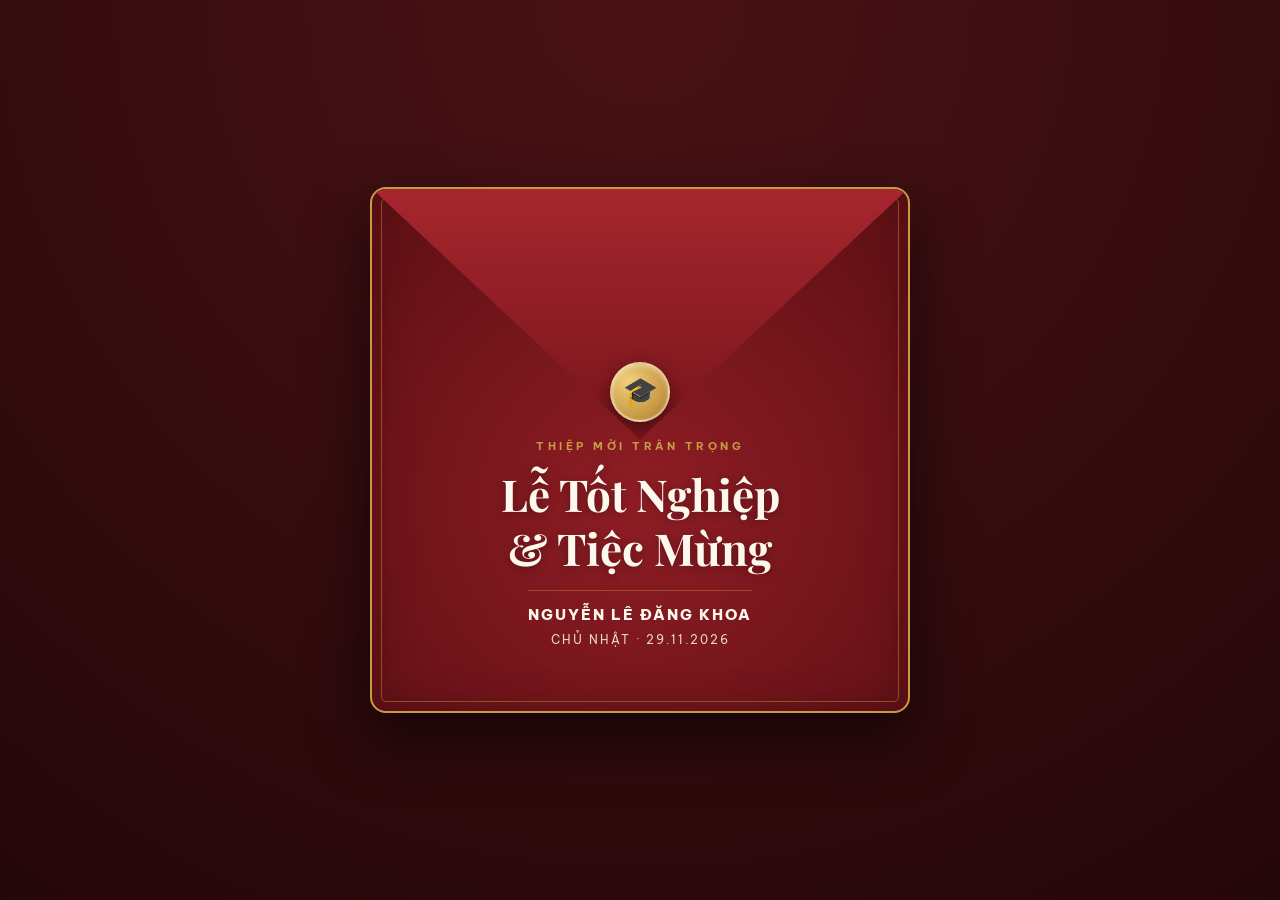
<file: index.html>
<!doctype html>
<html lang="vi">
<head>
  <meta charset="utf-8">
  <meta name="viewport" content="width=device-width, initial-scale=1">
  <title>Thiệp Mời Tốt Nghiệp · Nguyễn Lê Đăng Khoa</title>
  <meta name="description" content="Trân trọng kính mời tham dự Lễ Tốt Nghiệp &amp; Tiệc Mừng của Nguyễn Lê Đăng Khoa — 29.11.2026">
  <meta property="og:title" content="💌 Trân trọng kính mời: Lễ Tốt Nghiệp &amp; Tiệc Mừng">
  <meta property="og:description" content="Nguyễn Lê Đăng Khoa · Chủ Nhật 29.11.2026 · Nghi thức 10:30 &amp; Tiệc nhậu mừng ra trường">
  <meta property="og:image" content="assets/khoa-mam-non.jpg">
  <link rel="preconnect" href="https://fonts.googleapis.com">
  <link href="https://fonts.googleapis.com/css2?family=Be+Vietnam+Pro:wght@400;600;700;800&family=Playfair+Display:ital,wght@0,600;0,800;1,600&display=swap" rel="stylesheet">
  <link rel="stylesheet" href="style.css">
</head>
<body>
  <div class="petals" id="petals" aria-hidden="true"></div>
  <!-- Màn hình phong bì thiệp cưới -->
  <section id="envelope" class="envelope-wrap">
    <div class="envelope" id="env-card">
      <span id="open-tip" class="map-tip open-tip" hidden>👇 Kéo nắp lên hoặc chạm vào đây để mở thiệp!</span>
      <button id="open-btn" class="env-flap" type="button" aria-label="Kéo nắp lên hoặc chạm để mở thiệp">
        <div class="seal">🎓</div>
      </button>
      <div class="env-body">
        <p class="env-sub">THIỆP MỜI TRÂN TRỌNG</p>
        <h1 class="env-title">Lễ Tốt Nghiệp<br>&amp; Tiệc Mừng</h1>
        <p class="env-name">NGUYỄN LÊ ĐĂNG KHOA</p>
        <p class="env-date">CHỦ NHẬT · 29.11.2026</p>
      </div>
    </div>
  </section>

  <!-- Nội dung thiệp cưới -->
  <main id="card" class="card" hidden>
    <!-- Mặt trước -->
    <div id="front-page" class="card-border">
      <div class="col-left">
        <header class="c-head">
          <p class="c-tag">TRÂN TRỌNG KÍNH MỜI</p>
          <p class="c-guest">Quý Anh Chị Em &amp; Bạn Bè Thân Hữu</p>
          <div class="divider"><span>✦ 🎓 ✦</span></div>
        </header>

        <section class="hero">
          <picture class="avatar-frame">
            <source srcset="assets/khoa-mam-non-avatar.webp" media="(max-resolution: 1.5dppx)" type="image/webp">
            <img src="assets/khoa-mam-non.jpg" alt="Ảnh tốt nghiệp mầm non của Nguyễn Lê Đăng Khoa" class="avatar">
          </picture>
          <p class="hero-intro">Đến chung vui trong ngày trọng đại</p>
          <h2 class="hero-name">NGUYỄN LÊ ĐĂNG KHOA</h2>
          <p class="hero-sub">Tốt nghiệp Cử nhân Khoa học Dữ liệu · ĐH Khoa học Tự nhiên</p>
        </section>

        <div class="countdown">
          <p class="cd-label">CHỈ CÒN</p>
          <p class="cd-val" id="cd-val">--</p>
        </div>

        <blockquote class="invite-quote">
          “Sự hiện diện của mọi người là niềm vinh hạnh của gia đình — và là lý do chính đáng để khui thêm thùng bia!”
        </blockquote>
      </div>

      <div class="col-right">
        <section class="schedule">
          <div class="ceremony">
            <p class="sch-tag">NGHI THỨC BUỔI SÁNG</p>
            <h3>Lễ Tốt Nghiệp &amp; Chụp Ảnh</h3>
            <p class="sch-time">10:30 – 11:30 · Chủ Nhật, 29.11.2026</p>
            <p class="sch-loc">Lối đi chính, giữa tòa I và GĐ1 (gần cột cờ)<br>227 Nguyễn Văn Cừ, Q.5, TP.HCM</p>
          </div>

          <div class="ceremony party">
            <p class="sch-tag">TIỆC MẶN THÂN MẬT</p>
            <h3>Tiệc Nhậu Mừng Ra Trường 🍻</h3>
            <p class="sch-time">Trưa (sau lễ) hoặc Tối · 29.11.2026</p>
            <p class="sch-loc">Địa điểm sẽ chốt theo số lượng mọi người xác nhận bên dưới</p>
          </div>
          <p class="sch-note">* Thời gian trên là dự kiến, nếu có thay đổi mình sẽ báo lại sau nhé!</p>
        </section>

        <section class="rsvp-sec">
          <p class="sec-title">XÁC NHẬN THAM DỰ <span class="rsvp-hint">👇 Bấm vào đây nhé!</span></p>
          <a class="btn-rsvp" target="_blank" rel="noopener" href="https://forms.gle/hVGrXC2F4ViTuhh9A">
            🍻 Chốt kèo dự tiệc (Trưa / Tối)
          </a>

          <p class="sec-title">LIÊN HỆ NHANH</p>
          <div class="btn-grid">
            <a class="btn" href="tel:0393824024">📞 0393 824 024</a>
            <a class="btn" target="_blank" rel="noopener" href="https://www.facebook.com/dkhoa2609">💬 Facebook</a>
          </div>

          <div class="flip-wrap">
            <button id="to-back" class="btn-flip" type="button">🗺️ Xem bản đồ &amp; Chỉ đường ↻</button>
          </div>
        </section>

        <footer class="c-foot">
          <p>Hân hạnh được đón tiếp!</p>
        </footer>
      </div>
    </div>

    <!-- Mặt sau: Bản đồ & Chỉ đường -->
    <div id="back-page" class="card-border back-page" hidden>
      <div class="col-left">
        <p class="sec-title" style="margin-top:0">BẢN ĐỒ ĐỊA ĐIỂM</p>
        <a href="assets/map.jpg" target="_blank" rel="noopener">
          <img src="assets/map.jpg" alt="Sơ đồ trường" class="map-img-full" loading="lazy">
        </a>
        <p class="map-note">➜ Vào từ <b>Cổng chính</b>, đi thẳng. Ghim đỏ = chỗ mình đứng.</p>
      </div>

      <div class="col-right">
        <p class="sec-title" style="margin-top:0">CHỈ ĐƯỜNG &amp; LỊCH HẸN</p>
        <div class="btn-grid">
          <a class="btn" target="_blank" rel="noopener"
             href="https://www.google.com/maps/search/?api=1&query=Tr%C6%B0%E1%BB%9Dng+%C4%90%E1%BA%A1i+h%E1%BB%8Dc+Khoa+h%E1%BB%8Dc+T%E1%BB%B1+nhi%C3%AAn+227+Nguy%E1%BB%85n+V%C4%83n+C%E1%BB%AB">📍 ĐH KHTN (Maps)</a>
          <a class="btn" target="_blank" rel="noopener"
             href="https://calendar.google.com/calendar/render?action=TEMPLATE&text=L%E1%BB%85+t%E1%BB%91t+nghi%E1%BB%87p+%26+Ti%E1%BB%87c+m%E1%BB%ABng+Nguy%E1%BB%85n+L%C3%AA+%C4%90%C4%83ng+Khoa&dates=20261129T033000Z/20261129T043000Z&location=227+Nguy%E1%BB%85n+V%C4%83n+C%E1%BB%AB%2C+Qu%E1%BA%ADn+5%2C+TP.HCM">📅 Thêm vào lịch</a>
        </div>

        <p class="sec-title">BÃI XE DỰ PHÒNG (NẾU TRƯỜNG ĐÔNG)</p>
        <div class="btn-grid">
          <a class="btn" target="_blank" rel="noopener" href="https://share.google/3DOAXFPjOtHhOfRFu">🅿️ Bãi xe Nowzone</a>
          <a class="btn" target="_blank" rel="noopener" href="https://maps.app.goo.gl/wAPCZQm6mwVfMsnN8">🅿️ Bãi xe ĐH Sư phạm</a>
        </div>

        <button id="to-front" class="btn-flip" type="button">↻ Quay lại mặt trước</button>
      </div>
    </div>
  </main>

  <button id="music-btn" class="music-btn" hidden aria-label="Bật/tắt nhạc">🔇</button>
  <audio id="music" src="assets/music.mp3" loop preload="none"></audio>

  <script src="app.js"></script>
</body>
</html>
</file>
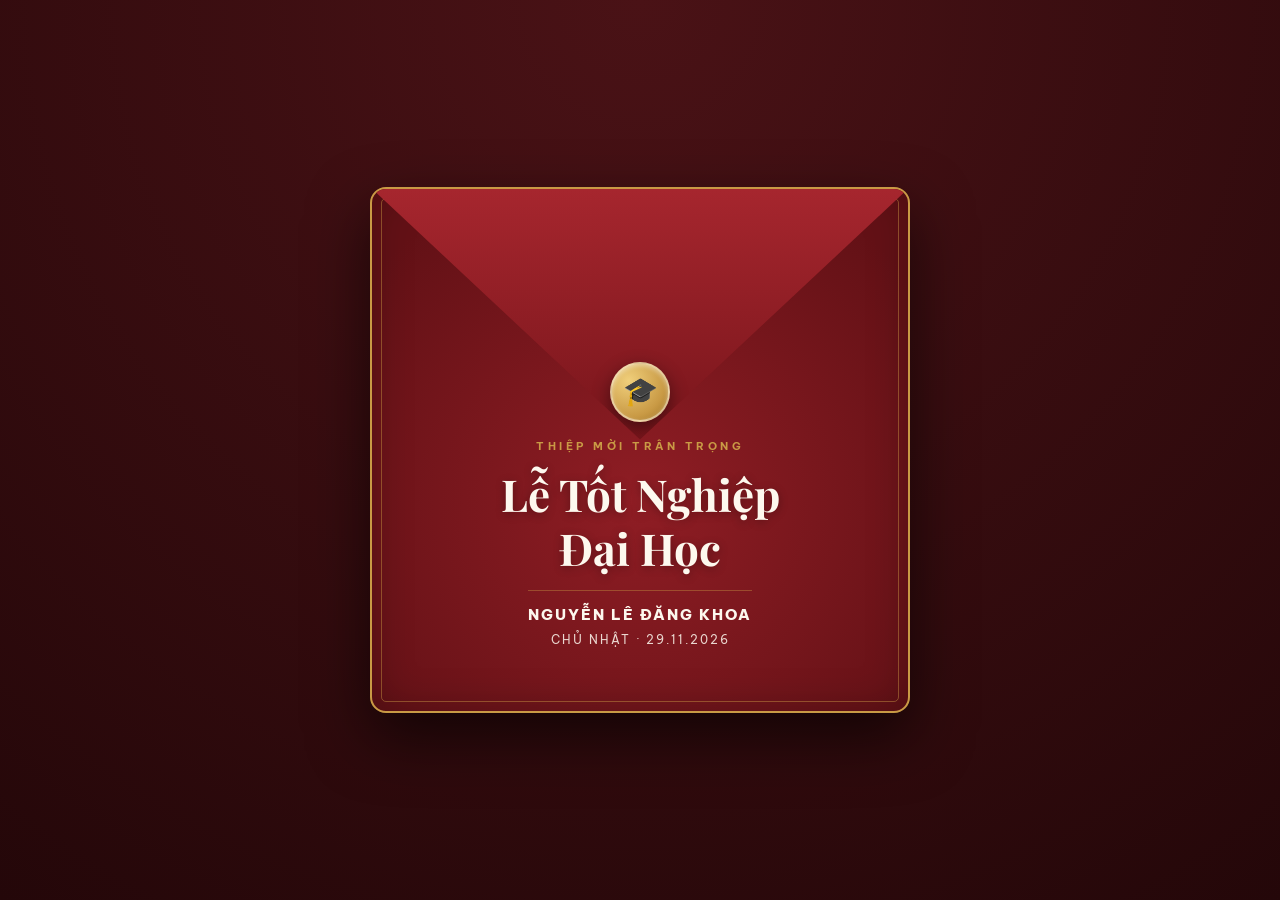
<file: family.html>
<!doctype html>
<html lang="vi">
<head>
  <meta charset="utf-8">
  <meta name="viewport" content="width=device-width, initial-scale=1">
  <title>Thiệp Mời Lễ Tốt Nghiệp · Nguyễn Lê Đăng Khoa</title>
  <meta name="description" content="Trân trọng kính mời Gia Đình tham dự Lễ Tốt Nghiệp của Nguyễn Lê Đăng Khoa — 29.11.2026">
  <meta property="og:title" content="💌 Trân trọng kính mời Gia Đình: Lễ Tốt Nghiệp Nguyễn Lê Đăng Khoa">
  <meta property="og:description" content="Nguyễn Lê Đăng Khoa · Tốt nghiệp Cử nhân Khoa học Dữ liệu · Chủ Nhật 29.11.2026, 10:30 tại ĐH Khoa học Tự nhiên">
  <meta property="og:image" content="assets/khoa-mam-non.jpg">
  <link rel="preconnect" href="https://fonts.googleapis.com">
  <link href="https://fonts.googleapis.com/css2?family=Be+Vietnam+Pro:wght@400;600;700;800&family=Playfair+Display:ital,wght@0,600;0,800;1,600&display=swap" rel="stylesheet">
  <link rel="stylesheet" href="style.css">
</head>
<body>
  <div class="petals" id="petals" aria-hidden="true"></div>
  <!-- Màn hình phong bì thiệp mời -->
  <section id="envelope" class="envelope-wrap">
    <div class="envelope" id="env-card">
      <span id="open-tip" class="map-tip open-tip" hidden>👇 Kéo nắp lên hoặc chạm vào đây để mở thiệp!</span>
      <button id="open-btn" class="env-flap" type="button" aria-label="Kéo nắp lên hoặc chạm để mở thiệp">
        <div class="seal">🎓</div>
      </button>
      <div class="env-body">
        <p class="env-sub">THIỆP MỜI TRÂN TRỌNG</p>
        <h1 class="env-title">Lễ Tốt Nghiệp<br>Đại Học</h1>
        <p class="env-name">NGUYỄN LÊ ĐĂNG KHOA</p>
        <p class="env-date">CHỦ NHẬT · 29.11.2026</p>
      </div>
    </div>
  </section>

  <!-- Nội dung thiệp -->
  <main id="card" class="card" hidden>
    <!-- Mặt trước -->
    <div id="front-page" class="card-border">
      <div class="col-left">
        <header class="c-head">
          <p class="c-tag">TRÂN TRỌNG KÍNH MỜI</p>
          <p class="c-guest">Gia Đình &amp; Người Thân Yêu</p>
          <div class="divider"><span>✦ 🎓 ✦</span></div>
        </header>

        <section class="hero">
          <picture class="avatar-frame">
            <source srcset="assets/khoa-mam-non-avatar.webp" media="(max-resolution: 1.5dppx)" type="image/webp">
            <img src="assets/khoa-mam-non.jpg" alt="Ảnh tốt nghiệp mầm non của Nguyễn Lê Đăng Khoa" class="avatar">
          </picture>
          <p class="hero-intro">Đến chung vui trong ngày trọng đại của Khoa</p>
          <h2 class="hero-name">NGUYỄN LÊ ĐĂNG KHOA</h2>
          <p class="hero-sub">Tốt nghiệp Cử nhân Khoa học Dữ liệu · ĐH Khoa học Tự nhiên</p>
        </section>

        <div class="countdown">
          <p class="cd-label">CHỈ CÒN</p>
          <p class="cd-val" id="cd-val">--</p>
        </div>

        <blockquote class="invite-quote">
          “Cảm ơn gia đình đã luôn yêu thương, tin tưởng và đồng hành cùng Khoa suốt 4 năm đại học. Sự có mặt của cả nhà là món quà ý nghĩa nhất trong ngày tốt nghiệp của Khoa!”
        </blockquote>
      </div>

      <div class="col-right">
        <section class="schedule">
          <div class="ceremony">
            <p class="sch-tag">NGHI THỨC &amp; LƯU NIỆM</p>
            <h3>Lễ Tốt Nghiệp &amp; Chụp Ảnh 🎓</h3>
            <p class="sch-time">10:30 – 11:30 · Chủ Nhật, 29.11.2026</p>
            <p class="sch-loc">Lối đi chính, giữa tòa I và GĐ1 (gần cột cờ)<br>227 Nguyễn Văn Cừ, Q.5, TP.HCM</p>
          </div>

          <div class="ceremony party">
            <p class="sch-tag">SUM HỌP GIA ĐÌNH</p>
            <h3>Bữa Cơm Thân Mật Mừng Tốt Nghiệp</h3>
            <p class="sch-time">Sau buổi lễ · Chủ Nhật, 29.11.2026</p>
            <p class="sch-loc">Cùng gia đình quây quần dùng bữa và chia sẻ niềm vui</p>
          </div>
          <p class="sch-note">* Thời gian trên là dự kiến, nếu có thay đổi Khoa sẽ báo lại với cả nhà nhé!</p>
        </section>

        <section class="rsvp-sec">
          <p class="sec-title">BẢN ĐỒ &amp; CHỈ ĐƯỜNG</p>
          <button id="to-back" class="btn-rsvp" type="button" style="border:none;cursor:pointer;font-family:inherit">
            🗺️ Xem sơ đồ trường &amp; Bãi gửi xe ↻
          </button>

          <p class="sec-title">LIÊN HỆ &amp; LỊCH HẸN</p>
          <div class="btn-grid">
            <a class="btn" href="tel:0393824024">📞 0393 824 024</a>
            <a class="btn" target="_blank" rel="noopener"
               href="https://calendar.google.com/calendar/render?action=TEMPLATE&text=L%E1%BB%85+t%E1%BB%91t+nghi%E1%BB%87p+Nguy%E1%BB%85n+L%C3%AA+%C4%90%C4%83ng+Khoa&dates=20261129T033000Z/20261129T043000Z&location=227+Nguy%E1%BB%85n+V%C4%83n+C%E1%BB%AB%2C+Qu%E1%BA%ADn+5%2C+TP.HCM">📅 Thêm vào lịch</a>
          </div>
        </section>

        <footer class="c-foot">
          <p>Rất hân hạnh được đón tiếp cả nhà!</p>
        </footer>
      </div>
    </div>

    <!-- Mặt sau: Bản đồ & Chỉ đường -->
    <div id="back-page" class="card-border back-page" hidden>
      <div class="col-left">
        <p class="sec-title" style="margin-top:0">BẢN ĐỒ ĐỊA ĐIỂM</p>
        <a href="assets/map.jpg" target="_blank" rel="noopener">
          <img src="assets/map.jpg" alt="Sơ đồ trường" class="map-img-full" loading="lazy">
        </a>
        <p class="map-note">➜ Vào từ <b>Cổng chính</b>, đi thẳng. Ghim đỏ = chỗ Khoa đứng.</p>
      </div>

      <div class="col-right">
        <p class="sec-title" style="margin-top:0">CHỈ ĐƯỜNG &amp; LIÊN HỆ</p>
        <div class="btn-grid">
          <a class="btn" target="_blank" rel="noopener"
             href="https://www.google.com/maps/search/?api=1&query=Tr%C6%B0%E1%BB%9Dng+%C4%90%E1%BA%A1i+h%E1%BB%8Dc+Khoa+h%E1%BB%8Dc+T%E1%BB%B1+nhi%C3%AAn+227+Nguy%E1%BB%85n+V%C4%83n+C%E1%BB%AB">📍 ĐH KHTN (Maps)</a>
          <a class="btn" href="tel:0393824024">📞 0393 824 024</a>
        </div>

        <p class="sec-title">BÃI XE DỰ PHÒNG (NẾU TRƯỜNG ĐÔNG)</p>
        <div class="btn-grid">
          <a class="btn" target="_blank" rel="noopener" href="https://share.google/3DOAXFPjOtHhOfRFu">🅿️ Bãi xe Nowzone</a>
          <a class="btn" target="_blank" rel="noopener" href="https://maps.app.goo.gl/wAPCZQm6mwVfMsnN8">🅿️ Bãi xe ĐH Sư phạm</a>
        </div>

        <button id="to-front" class="btn-flip" type="button">↻ Quay lại mặt trước</button>
      </div>
    </div>
  </main>

  <button id="music-btn" class="music-btn" hidden aria-label="Bật/tắt nhạc">🔇</button>
  <audio id="music" src="assets/music.mp3" loop preload="none"></audio>

  <script src="app.js"></script>
</body>
</html>
</file>
<file: style.css>
:root {
  --crimson: #8b1e24;
  --crimson-dark: #631116;
  --gold: #c99a45;
  --cream: #fdf8ee;
  --ink: #2b1d1d;
  --muted: #6e5a5a;
}

* { box-sizing: border-box; margin: 0; padding: 0; }
[hidden] { display: none !important; }

body {
  font-family: 'Be Vietnam Pro', system-ui, sans-serif;
  background: radial-gradient(circle at top, #4a1216, #240709);
  color: var(--ink);
  min-height: 100vh;
  display: flex;
  justify-content: center;
  align-items: center;
  padding: 20px 14px;
}

/* Phong bì */
.envelope-wrap {
  width: 100%;
  max-width: 540px;
}
.envelope {
  position: relative;
  overflow: hidden;
  background: radial-gradient(circle at 50% 60%, #8f1d24, var(--crimson-dark) 85%);
  border: 2px solid var(--gold);
  outline: 1px solid rgba(201, 154, 69, 0.45);
  outline-offset: -12px;
  border-radius: 16px;
  display: flex;
  flex-direction: column;
  justify-content: flex-end;
  min-height: 480px;
  padding: 250px 28px 36px;
  text-align: center;
  color: var(--cream);
  box-shadow: 0 24px 60px rgba(0, 0, 0, 0.6), inset 0 0 40px rgba(0, 0, 0, 0.25);
}
.env-flap {
  position: absolute;
  top: 0;
  left: 0;
  right: 0;
  height: 48%;
  z-index: 2;
  border: none;
  background: linear-gradient(180deg, #a6262e 0%, #78151b 100%);
  clip-path: polygon(0 0, 100% 0, 50% 100%);
  cursor: grab;
  display: flex;
  flex-direction: column-reverse;
  align-items: center;
  justify-content: flex-start;
  padding-bottom: 18px;
  gap: 8px;
  touch-action: none;
  filter: drop-shadow(0 6px 12px rgba(0, 0, 0, 0.45));
  transition: transform 0.2s ease;
}
.env-flap:hover { filter: drop-shadow(0 8px 16px rgba(201, 154, 69, 0.35)); }
.seal {
  width: 60px;
  height: 60px;
  border-radius: 50%;
  background: radial-gradient(circle at 30% 30%, #f0cf7b, var(--gold) 65%, #9e7325);
  color: var(--crimson-dark);
  font-size: 28px;
  display: grid;
  place-items: center;
  border: 2px solid rgba(253, 248, 238, 0.5);
  box-shadow: 0 6px 18px rgba(0, 0, 0, 0.45), inset 0 2px 4px rgba(255, 255, 255, 0.4);
}
.flap-hint {
  font-size: 10px;
  font-weight: 800;
  letter-spacing: 2px;
  color: var(--gold);
}
.env-body { position: relative; z-index: 1; }
.env-sub { font-size: 11px; letter-spacing: 3.5px; color: var(--gold); font-weight: 700; }
.env-title {
  font-family: 'Playfair Display', serif;
  font-size: clamp(32px, 5vw, 44px);
  line-height: 1.22;
  margin: 14px 0 16px;
  text-shadow: 0 2px 10px rgba(0, 0, 0, 0.3);
}
.env-name {
  font-size: 15px;
  font-weight: 800;
  letter-spacing: 2px;
  padding-top: 14px;
  border-top: 1px solid rgba(201, 154, 69, 0.4);
  display: inline-block;
}
.env-date { font-size: 12px; opacity: 0.85; margin: 8px 0 28px; letter-spacing: 2px; }
.fold-tab {
  position: absolute;
  top: 0;
  right: 0;
  bottom: 0;
  width: 44px;
  border: none;
  border-left: 1.5px dashed rgba(201, 154, 69, 0.7);
  background: linear-gradient(180deg, rgba(201, 154, 69, 0.22), rgba(201, 154, 69, 0.08));
  color: var(--gold);
  cursor: grab;
  display: grid;
  place-items: center;
  touch-action: none;
  transition: background 0.2s ease;
}
.fold-tab:hover { background: rgba(201, 154, 69, 0.3); }
.fold-tab span {
  writing-mode: vertical-rl;
  transform: rotate(180deg);
  font-size: 11px;
  font-weight: 800;
  letter-spacing: 2px;
  white-space: nowrap;
}

/* Thiệp chính */
.card {
  width: 100%;
  max-width: 480px;
  background: var(--cream);
  border-radius: 14px;
  padding: 12px;
  box-shadow: 0 20px 60px rgba(0, 0, 0, 0.5);
  animation: fadeUp 0.45s ease;
}
.card-border {
  border: 1.5px solid var(--gold);
  border-radius: 10px;
  padding: 26px 20px;
}
@keyframes fadeUp {
  from { opacity: 0; transform: translateY(16px); }
  to { opacity: 1; transform: translateY(0); }
}

.c-head { text-align: center; }
.c-tag { font-size: 11px; letter-spacing: 3px; color: var(--crimson); font-weight: 700; }
.c-guest { font-family: 'Playfair Display', serif; font-style: italic; font-size: 20px; margin-top: 4px; }
.divider { margin: 14px 0; color: var(--gold); font-size: 13px; letter-spacing: 4px; }

.hero { text-align: center; margin-bottom: 22px; }
.avatar-frame {
  display: inline-block;
  width: 110px;
  height: 110px;
  border-radius: 50%;
  border: 3px solid var(--gold);
  background-color: var(--gold);
  overflow: hidden;
  margin-bottom: 12px;
}
.avatar {
  display: block;
  width: 100%;
  height: 100%;
  object-fit: cover;
  object-position: center 30%;
  transform: translateX(5px) rotate(1.5deg) scale(1.12);
}
.hero-intro { font-size: 13px; color: var(--muted); }
.hero-name {
  font-family: 'Playfair Display', serif;
  font-size: clamp(18px, 4.8vw, 24px);
  color: var(--crimson);
  margin: 6px 0;
  white-space: nowrap;
}
.hero-sub { font-size: 12.5px; color: var(--muted); }

.schedule { display: grid; gap: 12px; margin: 18px 0; }
.ceremony {
  background: #fff;
  border: 1px solid #eadcc5;
  border-left: 4px solid var(--gold);
  border-radius: 10px;
  padding: 14px;
  text-align: center;
}
.ceremony.party { border-left-color: var(--crimson); }
.sch-tag { font-size: 10px; letter-spacing: 2px; color: var(--muted); font-weight: 700; }
.ceremony h3 { font-size: 16px; color: var(--crimson); margin: 4px 0; }
.sch-time { font-size: 13px; font-weight: 700; margin-bottom: 4px; }
.sch-loc { font-size: 12px; color: var(--muted); line-height: 1.45; }
.sch-note { font-size: 11.5px; font-style: italic; color: var(--muted); text-align: center; margin-top: 2px; }

.countdown {
  background: var(--crimson);
  color: var(--cream);
  border-radius: 10px;
  padding: 12px;
  text-align: center;
  margin: 16px 0;
}
.cd-label { font-size: 10px; letter-spacing: 2.5px; color: var(--gold); font-weight: 700; }
.cd-val { font-size: 18px; font-weight: 800; margin-top: 2px; }

.invite-quote {
  font-family: 'Playfair Display', serif;
  font-style: italic;
  font-size: 14.5px;
  line-height: 1.55;
  text-align: center;
  color: var(--ink);
  margin: 18px 0;
  padding: 0 8px;
}

.sec-title {
  font-size: 11px;
  letter-spacing: 2px;
  color: var(--crimson);
  font-weight: 800;
  margin: 18px 0 8px;
}
.map-img {
  width: 100%;
  border-radius: 10px;
  border: 1px solid #eadcc5;
  display: block;
}
.map-note { font-size: 12px; color: var(--muted); margin-top: 6px; }

.rsvp-hint {
  display: inline-block;
  margin-left: 6px;
  padding: 2px 8px;
  border-radius: 999px;
  background: var(--gold);
  color: var(--crimson-dark);
  font-size: 10px;
  letter-spacing: 0.5px;
  animation: bounceHint 1.2s ease-in-out infinite;
}
@keyframes bounceHint {
  0%, 100% { transform: translateY(0); }
  50% { transform: translateY(-4px); }
}

.btn-rsvp {
  display: block;
  width: 100%;
  text-align: center;
  text-decoration: none;
  background: var(--crimson);
  color: var(--cream);
  padding: 14px;
  border-radius: 10px;
  font-weight: 800;
  font-size: 15px;
  box-shadow: 0 6px 18px rgba(139, 30, 36, 0.28);
  animation: pulseRsvp 2s ease-in-out infinite;
}
@keyframes pulseRsvp {
  0%, 100% { box-shadow: 0 6px 18px rgba(139, 30, 36, 0.28); }
  50% { box-shadow: 0 0 0 6px rgba(201, 154, 69, 0.35), 0 8px 22px rgba(139, 30, 36, 0.35); }
}
.btn-rsvp:hover { filter: brightness(1.08); }

.btn-grid { display: grid; grid-template-columns: 1fr 1fr; gap: 10px; }
.btn {
  text-align: center;
  text-decoration: none;
  background: #fff;
  color: var(--ink);
  border: 1px solid #dfd0b8;
  padding: 11px 8px;
  border-radius: 10px;
  font-size: 13px;
  font-weight: 600;
}
.btn:hover { border-color: var(--crimson); color: var(--crimson); }

.open-tip {
  bottom: auto;
  top: 108px;
  z-index: 10;
}
.flip-wrap { position: relative; margin-top: 16px; }
.flip-wrap .btn-flip { margin-top: 0; }
.map-tip {
  position: absolute;
  bottom: calc(100% + 10px);
  left: 50%;
  transform: translateX(-50%);
  background: var(--gold);
  color: var(--crimson-dark);
  display: inline-flex;
  align-items: center;
  justify-content: center;
  gap: 4px;
  line-height: 1.2;
  padding: 8px 14px;
  border-radius: 999px;
  font-size: 12px;
  font-weight: 800;
  width: max-content;
  max-width: 90%;
  text-align: center;
  pointer-events: none;
  box-shadow: 0 6px 18px rgba(0, 0, 0, 0.25);
  animation: tipBounce 1.2s ease-in-out infinite;
  z-index: 5;
}
.map-tip::after {
  content: "";
  position: absolute;
  top: 100%;
  left: 50%;
  transform: translateX(-50%);
  border: 6px solid transparent;
  border-top-color: var(--gold);
}
@keyframes tipBounce {
  0%, 100% { transform: translateX(-50%) translateY(0); }
  50% { transform: translateX(-50%) translateY(-5px); }
}

.btn-flip {
  display: block;
  width: 100%;
  margin-top: 16px;
  padding: 12px;
  border-radius: 10px;
  border: 1.5px dashed var(--gold);
  background: transparent;
  color: var(--crimson);
  font-weight: 700;
  font-size: 13.5px;
  cursor: pointer;
}
.btn-flip:hover { background: rgba(201, 154, 69, 0.12); }

.map-img-full {
  width: 100%;
  border-radius: 10px;
  border: 1px solid #eadcc5;
  display: block;
}

.c-foot {
  text-align: center;
  margin-top: 22px;
  font-family: 'Playfair Display', serif;
  font-style: italic;
  color: var(--muted);
  font-size: 14px;
}

.petals {
  position: fixed;
  inset: 0;
  pointer-events: none;
  overflow: hidden;
  z-index: 0;
}
.petal {
  position: absolute;
  top: -20px;
  width: 10px;
  height: 14px;
  background: rgba(201, 154, 69, 0.45);
  border-radius: 50% 0 50% 0;
  animation: fall linear infinite;
}
@keyframes fall {
  to { transform: translateY(105vh) rotate(360deg); }
}
.confetti {
  position: fixed;
  top: -12px;
  width: 9px;
  height: 14px;
  border-radius: 2px;
  pointer-events: none;
  z-index: 99;
  animation: cfall linear forwards;
}
@keyframes cfall {
  to { transform: translateY(105vh) rotate(540deg); opacity: 0; }
}
.envelope-wrap, .card { position: relative; z-index: 1; }

.music-btn {
  position: fixed;
  right: 16px;
  bottom: 16px;
  width: 44px;
  height: 44px;
  border-radius: 50%;
  border: 1.5px solid var(--gold);
  background: var(--crimson);
  color: var(--cream);
  font-size: 18px;
  cursor: pointer;
}

@media (min-width: 760px) {
  .card { max-width: 1080px; }
  .card-border {
    display: grid;
    grid-template-columns: 1fr 1fr;
    gap: 32px;
    align-items: center;
    padding: 28px 32px;
  }
  .col-left {
    border-right: 1px dashed var(--gold);
    padding-right: 32px;
    box-shadow: inset -14px 0 22px -20px rgba(43, 29, 29, 0.25);
  }
  .map-sec .sec-title:first-child { margin-top: 0; }
  .map-img { max-height: 280px; width: auto; max-width: 100%; margin: 0 auto; }
}
</file>
